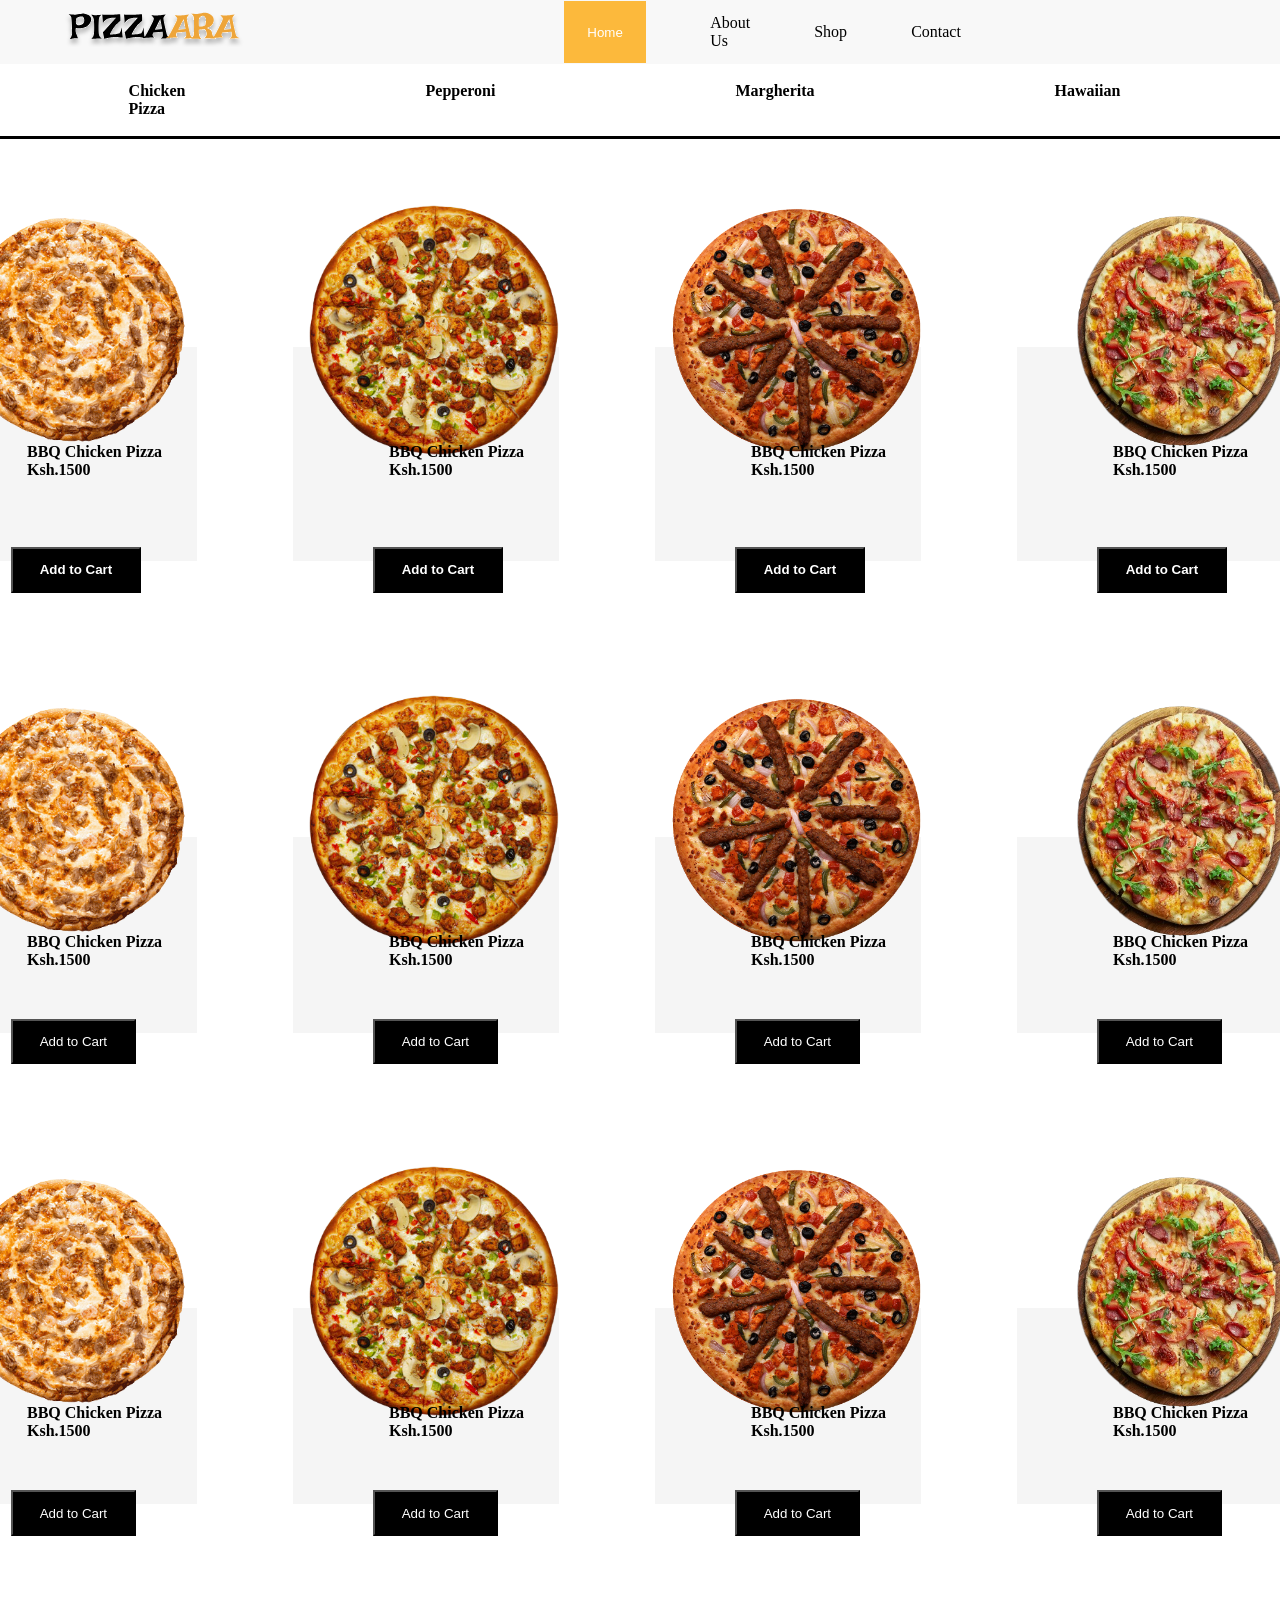
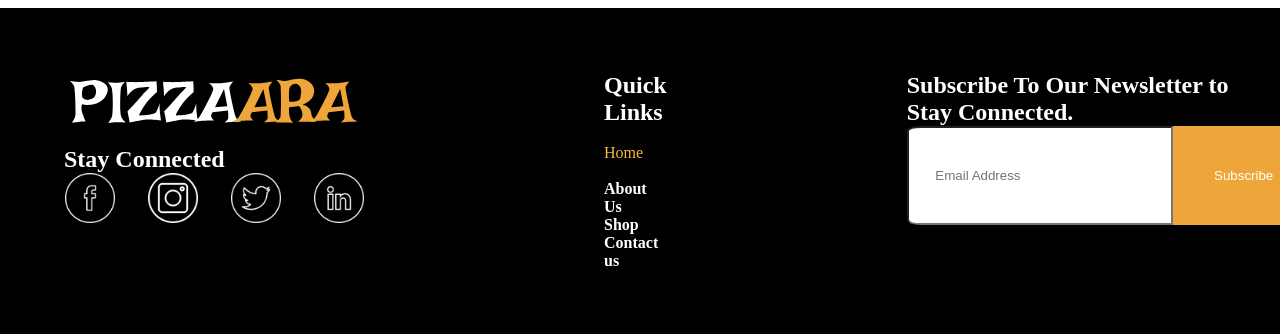
<file: shop.html>
<!doctype html>
<html lang="en">
  <head>
    <meta charset="UTF-8" />
    <meta name="viewport" content="width=device-width, initial-scale=1.0" />
    <title>pizaara.html</title>
    <link rel="stylesheet" href="css/style.css" />
  </head>
  <body>
    <header>
      <nav>
        <div class="nav-content">
          <div class="nav-left">
            <img src="images/logo.svg" alt="logo" width="180" height="60" />
          </div>
          <div class="nav-center">
            <ul>
              <li><a href="#"></a><button class="home">Home</button></li>
              <li><a href="#"></a>About Us</li>
              <li><a href="#"></a>Shop</li>
              <li><a href="#"></a>contact</li>
            </ul>
          </div>
          <div class="nav-right">
            <img src="images/shopping-cart.png" width="40" height="40" />
            <img src="images/avatar.png" width="40" height="40" />
          </div>
        </div>
      </nav>
    </header>
    <br />
    <div class="chick">
      <div class="chicken">
        <h4><span>All</span></h4>
      </div>
      <h4>Chicken Pizza</h4>
      <h4>Pepperoni</h4>
      <h4>Margherita</h4>
      <h4>Hawaiian</h4>
      <h4>Meat Lover's Pizza</h4>
    </div>
    <br />
    <div class="feelo">
      <div>
        <div class="pado">
          <div>
            <img
              src="./images/barbecue-chicken-pizza.png"
              alt="image"
              width="250 "
              height="250"
            />
          </div>
          <div class="ksh">
            <h4>BBQ Chicken Pizza</h4>
            <p><strong>Ksh.1500</strong></p>
            <br />
          </div>
          <br />
          <div class="too">
            <button class="to"><strong>Add to Cart</strong></button>
          </div>
        </div>
        <br />
        <br />
        <br />
        <div class="pado">
          <div>
            <img
              src="./images/barbecue-chicken-pizza.png"
              alt="image"
              width="250 "
              height="250"
            />
          </div>
          <div class="ksh">
            <h4>BBQ Chicken Pizza</h4>
            <p><strong>Ksh.1500</strong></p>
          </div>
          <br />
          <div class="too">
            <button class="to">Add to Cart</button>
          </div>
        </div>
        <br />
        <br />
        <br />
        <div class="pado">
          <div>
            <img
              src="./images/barbecue-chicken-pizza.png"
              alt="image"
              width="250 "
              height="250"
            />
          </div>
          <div class="ksh">
            <h4>BBQ Chicken Pizza</h4>
            <p><strong>Ksh.1500</strong></p>
          </div>
          <br />
          <div class="too">
            <button class="to">Add to Cart</button>
          </div>
        </div>
        <br />
        <br />
        <br />
      </div>
      <div>
        <div class="pado">
          <div>
            <img
              src="./images/pizza-2.png"
              alt="image"
              width="250 "
              height="250"
            />
          </div>
          <div class="ksh">
            <h4>BBQ Chicken Pizza</h4>
            <p><strong>Ksh.1500</strong></p>
            <br />
          </div>
          <br />
          <div class="too">
            <button class="to"><strong>Add to Cart</strong></button>
          </div>
        </div>
        <br />
        <br />
        <br />
        <div class="pado">
          <div>
            <img
              src="./images/pizza-2.png"
              alt="image"
              width="250 "
              height="250"
            />
          </div>
          <div class="ksh">
            <h4>BBQ Chicken Pizza</h4>
            <p><strong>Ksh.1500</strong></p>
          </div>
          <br />
          <div class="too">
            <button class="to">Add to Cart</button>
          </div>
        </div>
        <br />
        <br />
        <br />
        <div class="pado">
          <div>
            <img
              src="./images/pizza-2.png"
              alt="image"
              width="250 "
              height="250"
            />
          </div>
          <div class="ksh">
            <h4>BBQ Chicken Pizza</h4>
            <p><strong>Ksh.1500</strong></p>
          </div>
          <br />
          <div class="too">
            <button class="to">Add to Cart</button>
          </div>
        </div>
        <br />
        <br />
        <br />
      </div>
      <div>
        <div class="pado">
          <div>
            <img
              src="./images/chicken-kebab.png"
              alt="image"
              width="250 "
              height="250"
            />
          </div>
          <div class="ksh">
            <h4>BBQ Chicken Pizza</h4>
            <p><strong>Ksh.1500</strong></p>
            <br />
          </div>
          <br />
          <div class="too">
            <button class="to"><strong>Add to Cart</strong></button>
          </div>
        </div>
        <br />
        <br />
        <br />
        <div class="pado">
          <div>
            <img
              src="./images/chicken-kebab.png"
              alt="image"
              width="250 "
              height="250"
            />
          </div>
          <div class="ksh">
            <h4>BBQ Chicken Pizza</h4>
            <p><strong>Ksh.1500</strong></p>
          </div>
          <br />
          <div class="too">
            <button class="to">Add to Cart</button>
          </div>
        </div>
        <br />
        <br />
        <br />
        <div class="pado">
          <div>
            <img
              src="./images/chicken-kebab.png"
              alt="image"
              width="250 "
              height="250"
            />
          </div>
          <div class="ksh">
            <h4>BBQ Chicken Pizza</h4>
            <p><strong>Ksh.1500</strong></p>
          </div>
          <br />
          <div class="too">
            <button class="to">Add to Cart</button>
          </div>
        </div>
        <br />
        <br />
        <br />
      </div>
      <div>
        <div class="pado">
          <div>
            <img
              src="./images/pizza-1.png"
              alt="image"
              width="300 "
              height="250"
            />
          </div>
          <div class="ksh">
            <h4>BBQ Chicken Pizza</h4>
            <p><strong>Ksh.1500</strong></p>
            <br />
          </div>
          <br />
          <div class="too">
            <button class="to"><strong>Add to Cart</strong></button>
          </div>
        </div>
        <br />
        <br />
        <br />
        <div class="pado">
          <div>
            <img
              src="./images/pizza-1.png"
              alt="image"
              width="300 "
              height="250"
            />
          </div>
          <div class="ksh">
            <h4>BBQ Chicken Pizza</h4>
            <p><strong>Ksh.1500</strong></p>
          </div>
          <br />
          <div class="too">
            <button class="to">Add to Cart</button>
          </div>
        </div>
        <br />
        <br />
        <br />
        <div class="pado">
          <div>
            <img
              src="./images/pizza-1.png"
              alt="image"
              width="300 "
              height="250"
            />
          </div>
          <div class="ksh">
            <h4>BBQ Chicken Pizza</h4>
            <p><strong>Ksh.1500</strong></p>
          </div>
          <br />
          <div class="too">
            <button class="to">Add to Cart</button>
          </div>
        </div>
        <br />
        <br />
        <br />
      </div>
    </div>
    <br />
    <div class="mwisho">
    <div>
      <img src="./images/logo_dark.svg" alt="logo" width="300" height="70" />
      <h2><strong>Stay Connected</strong></h2>
      <div class="free">
        <img src="./images/facebook.png" alt="image" width="50" height="50" />
        <img src="./images/instagram.png" alt="image" width="50" height="50" />
        <img src="./images/twitter.png" alt="image" width="50" height="50" />
        <img src="./images/linkedin.png" alt="image" width="50" height="50" />
      </div>
    </div>
    <div>
      <h2><strong>Quick Links</strong></h2>
      <br />
      <p><span>Home</span></p>
      <br />
      <p><strong>About Us</strong></p>
      <p><strong>Shop</strong></p>
      <p><strong>Contact us</strong></p>
    </div>
    <div>
      <h2>Subscribe To Our Newsletter to</h2>
      <h2>Stay Connected.</h2>
      <div class="pad">
        <input type="text" class="email" placeholder="Email Address" />
        <button class="sub">Subscribe</button>
      </div>
    </div>
    </div>
  </body>
</html>
</file>
<file: css/style.css>
* {
  margin: 0 auto;
  padding: 0;
  box-sizing: border-box;
}
body {
  overflow-x: hidden;
}

header {
  background-color: rgba(183, 180, 180, 0.099);
}
.nav-content {
  display: flex;
  align-items: center;
  gap: 20em;
  padding-left: 4em;
}
.quantity {
  color: black;
  display: flex;
  gap: 0.8em;
  /* background-color:white; */
  /* border:2px solid black; */
  /* height:3em ; */
  margin-top: 0;
}
.quantitynum {
  /* border-left: 2px solid  #0b0b0a;
  border-right: 2px solid  #040303; */
  padding-left: 0.2em;
  padding-right: 0.2em;
}
.nav-center ul {
  display: flex;
  align-items: center;
  gap: 4em;
  list-style-type: none;
  text-transform: capitalize;
}
.home {
  color: white;
  background-color: rgb(252, 185, 60);
  padding: 1em;
  border: 10px solid rgb(252, 185, 60);
}
.nav-right {
  display: flex;
  gap: 2em;
}
.cart-container {
  position: absolute;
  top: 100px;
  right: 0;
  width: 6;
}
.show-cart {
  width: 600px;
  background-color: orange;
}
/* .container {
  width: 100%;
  margin: 0 auto;
} */
.content {
  display: flex;
  gap: 3em;
}
.cat {
  position: relative;
}
.cart-counter {
  justify-content: center;
  border-radius: 50%;
  background-color: orange;
  width: 20px;
  height: 20px;
  position: absolute;
  text-align: center;
  top: 0.7px;
  right: -10px;
  color: white;
  
}
.cart-container-content {
  display: flex;
  gap: 6em;
  align-items: center;
  border-bottom: 3px solid black;
}

/* .left {
  padding-left: 5em;
} */
.input {
  border: none;
}
.pizza {
  padding: 3em;
}
.search {
  padding: 3em;
  color: white;
  background-color: black;
  border-bottom-right-radius: 5%;
  border-top-right-radius: 5%;
}
.cutlery {
  color: white;
  background-color: black;
  border: 1px solid black;
  border-radius: 50%;
  width: 60px;
  text-align: center;
}
.varieties {
  color: white;
  background-color: black;
  border: 1px solid black;
  border-radius: 50%;
  width: 50px;
  text-align: center;
}
.star {
  color: white;
  background-color: black;
  border: 1px solid black;
  border-radius: 50%;
  width: 50px;
  text-align: center;
}
.restaurant {
  display: flex;
  gap: 20px;
}
.star1 {
  background-color: whitesmoke;
  padding: 2em;
}
.cutlery1 {
  background-color: whitesmoke;
  padding: 2em;
}

.varieties1 {
  background-color: whitesmoke;
  padding: 2em;
}
.pizza1 {
  display: flex;
  align-items: center;
  justify-content: space-around;
  padding-bottom: 2em;
}

.menu {
  text-align: center;
  padding-top: 8em;
}
span {
  color: rgb(252, 185, 60);
}

.chick {
  border-bottom: 3px solid black;
  display: flex;
  justify-content: center;
  gap: 15em;
}
.active {
  border-bottom: 4px solid rgb(252, 185, 60);
  color: rgb(252, 185, 60);
}
.sect {
  display: flex;
  /* align-items: center; */
  justify-content: space-around;
  padding-bottom: 6em;
  padding-top: 5em;
}
.kebab {
  padding-left: 4em;
  padding-top: 6em;
  background-color: whitesmoke;
  margin-top: -7em;
}
.cart {
  color: white;
  background-color: black;
  padding: 1em;
  margin-bottom: -8em;
}
.malo {
  display: flex;
  align-items: center;
  gap: 5em;
  padding-left: 3em;
}
.background {
  background: url(../images/why-us.jpg) no-repeat;
}
.fresh {
  display: grid;
  background-color: whitesmoke;
  padding-left: 3em;
}
.p {
  display: flex;
  align-items: center;
  background-color: white;
  padding: 2em;
  gap: 3em;
}
.tieko {
  display: flex;
  align-items: center;
  gap: 10em;
  justify-content: space-around;
  padding-bottom: 3em;
}
.ima {
  background-color: whitesmoke;
  padding: 2em;
  margin: -2em;
}
.mwisho {
  color: white;
  background-color: black;
  display: flex;
  gap: 15em;
  padding: 4em;
}
.free {
  display: flex;
  gap: 2em;
}
.more {
  color: white;
  background-color: #eea539;
  border: 20px solid #eea539;
  border-radius: 10%;
}
.home3 {
  padding-top: 2em;
  margin-top: -6em;
  display: flex;
  align-items: center;
  justify-content: center;
  padding-bottom: 4em;
}

.sos {
  color: black;
  background-color: #fbf7f7;
  border: 1px solid whitesmoke;
  border-radius: 50%;
  width: 50px;
  padding: 1em;
}
.space {
  text-align: center;
}
.email {
  padding-right: 5em;
  padding-top: 3em;
  padding-bottom: 3em;
  padding-left: 2em;
  border-top-left-radius: 5%;
  border-bottom-left-radius: 5%;
}
.pad {
  display: flex;
}
.sub {
  color: white;
  border: 1px solid #eea539;
  background-color: #eea539;
  border-top-right-radius: 5%;
  border-bottom-right-radius: 5%;
  padding: 3em;
}

.ksh {
  background-color: whitesmoke;
  margin-top: -7em;
  margin-bottom: -2em;
  margin-left: -1em;
  padding-left: 6em;
  padding-top: 6em;
  padding-bottom: 4em;
}
.to {
  color: white;
  background-color: black;
  padding: 1em;
  padding-left: 2em;
  padding-right: 2em;
}
.too {
  padding-left: 4em;
}
.feelo {
  display: flex;
  align-items: center;
  justify-content: center;
  gap: 7em;
}
.pado {
  padding-top: 3em;
}
.head {
  border: 1px solid rgba(213, 209, 209, 0.099);
  background-color: rgba(208, 204, 204, 0.099);
  padding: 2em;
}
.button1 {
  display: flex;
  align-items: center;
  box-shadow: 0 0 1px;
  padding-left: 5em;
}
.mbota {
  border-radius: 50%;
}
.background {
  background-image: url("images/why-us.jpg");
}
</file>
